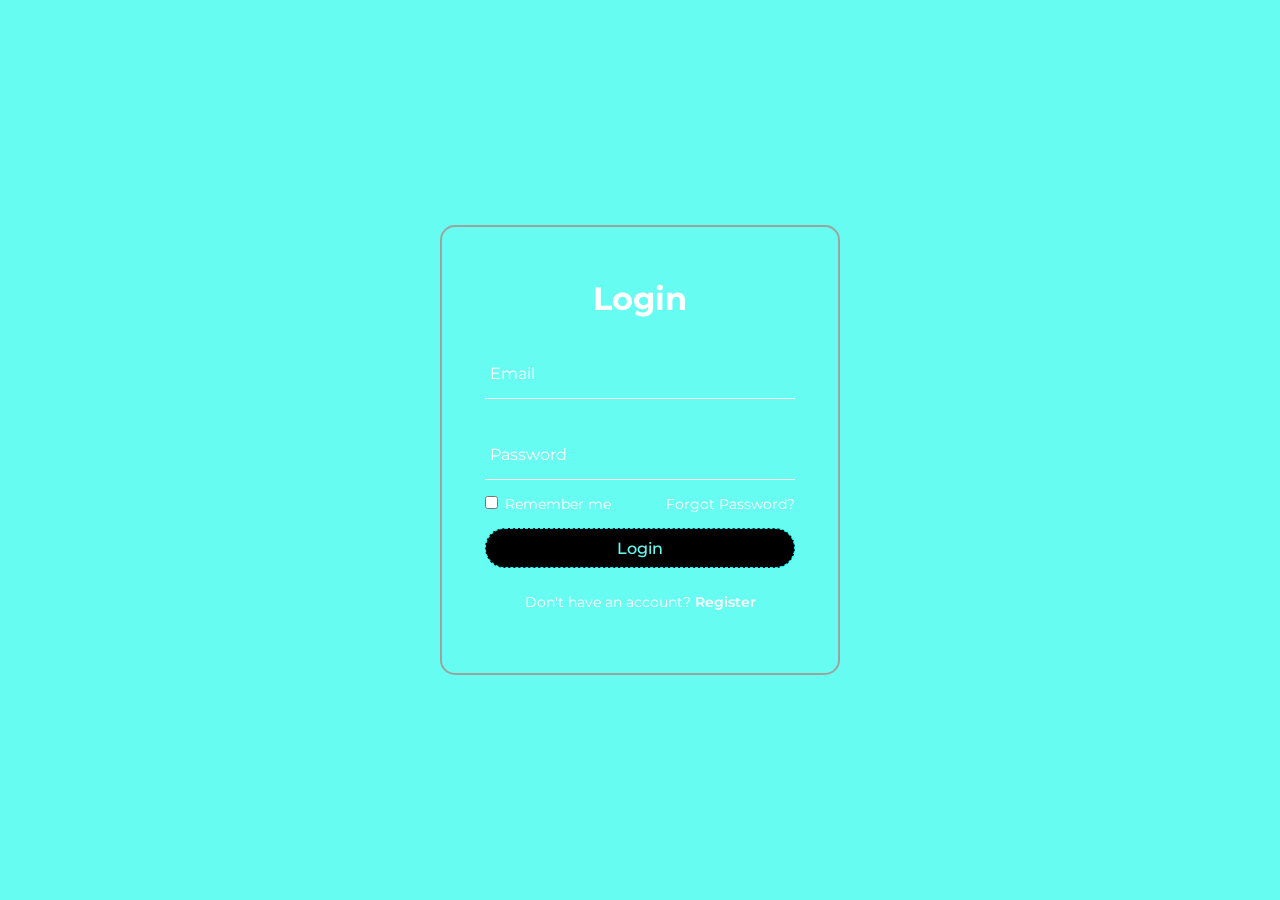
<file: Modern Login Page/index.html>
<!DOCTYPE html>
<html lang="en">
<head>
    <meta charset="UTF-8">
    <meta name="viewport" content="width=device-width, initial-scale=1.0">
    <title> Creative Login page</title>
</head>
<link rel="stylesheet" href="CSS/style.css">
<body>
    <div class="wrapper">

        <div class="login-box">
          <form action="">
            <h2>Login</h2>
      
            <div class="input-box">
              <span class="icon">
                <ion-icon name="mail"></ion-icon>
              </span>
              <input type="email" required>
              <label>Email</label>
            </div>
      
            <div class="input-box">
              <span class="icon">
                <ion-icon name="lock-closed"></ion-icon>
              </span>
              <input type="password" required>
              <label>Password</label>
            </div>
      
            <div class="remember-forgot">
              <label><input type="checkbox"> Remember me</label>
              <a href="#">Forgot Password?</a>
            </div>
      
            <button type="submit">Login</button>
      
            <div class="register-link">
              <p>Don't have an account? <a href="register.html">Register</a></p>
            </div>
          </form>
        </div>
      
      </div>
</body>
</html>
</file>
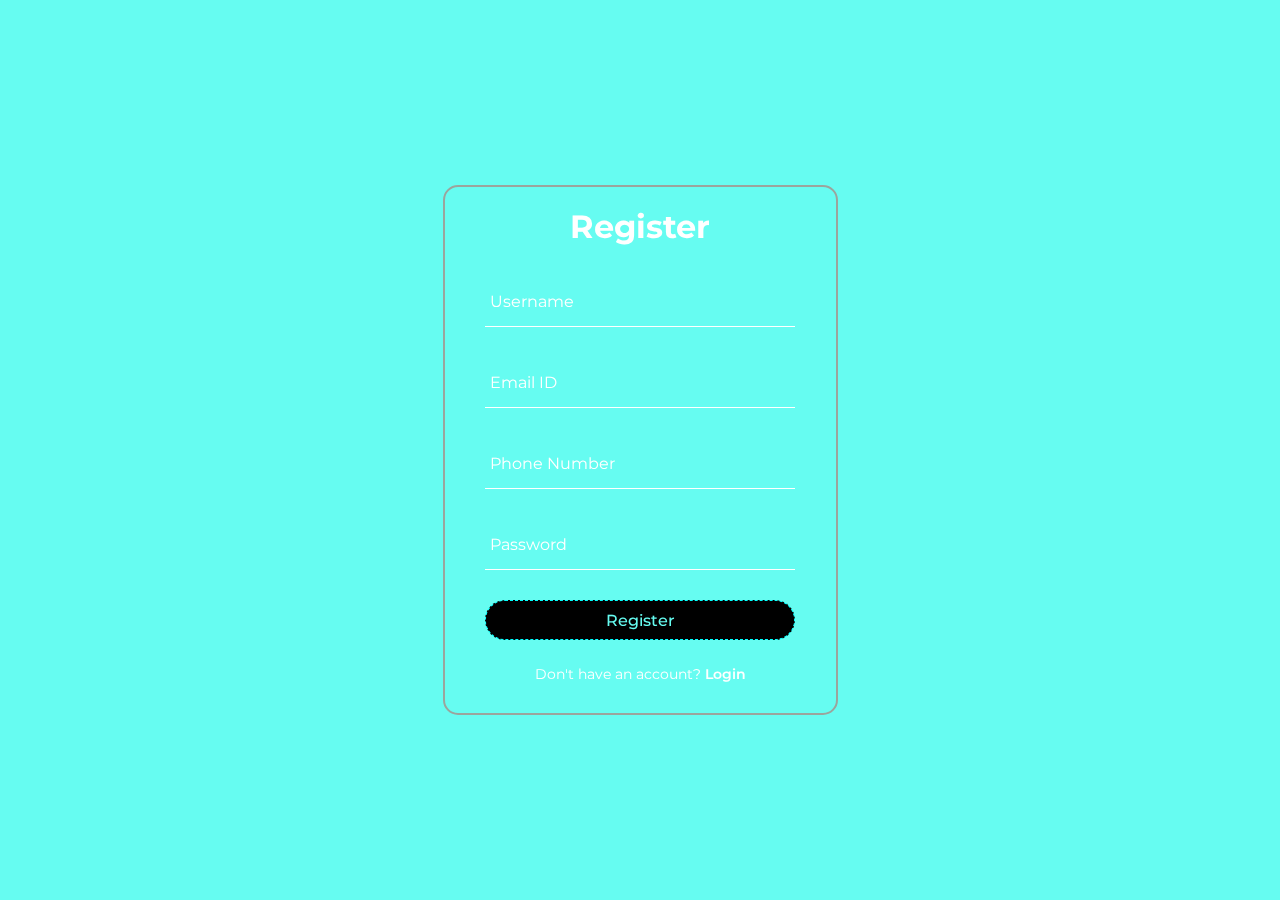
<file: Modern Login Page/register.html>
<!DOCTYPE html>
<html lang="en">
<head>
    <meta charset="UTF-8">
    <meta name="viewport" content="width=device-width, initial-scale=1.0">
    <title> Creative Register Page</title>
</head>
<link rel="stylesheet" href="CSS/register.css">
<body>
    <div class="wrapper2">

        <div class="Register-box">
          <form action="">
            <h3>Register</h3>

            <div class="input-box2">
                <span class="icon">
                  <ion-icon name="Username"></ion-icon>
                </span>
                <input type="text" maxlength="100" required>
                <label>Username</label>
              </div>

            <div class="input-box2">
              <span class="icon">
                <ion-icon name="mail"></ion-icon>
              </span>
              <input type="email" required>
              <label>Email ID</label>
            </div>
             
            <div class="input-box2">
                <span class="icon">
                  <ion-icon name="Phno"></ion-icon>
                </span>
                <input type="num"  maxlength="10" onKeyPress="return numbersonly(event, false)" required>
                <label>Phone Number</label>
              </div>

            <div class="input-box2">
              <span class="icon">
                <ion-icon name="lock-closed"></ion-icon>
              </span>
              <input type="password" required>
              <label>Password</label>
            </div>
      
            <button type="submit">Register</button>
      
            <div class="Login-link">
              <p>Don't have an account? <a href="index.html">Login</a></p>
            </div>
          </form>
        </div>
      
      </div>
</body>
</html>

<script language="javascript">
  function check(f)
  {
  
  if(f.UserName.value.trim()=="")
  {
  alert("This Name field can not be empty");
  f.UserName.focus();
  return false ;
  }
  else if (f.Email.value.trim()=="" || checkemail(f.Email)==false)
  {
  alert("This Email ID field can not be empty");
  f.Email.focus();
  return false ;
  }
  else if (f.Phno.value.trim()=="" || checkmobile(f.Phno)==false)
  {
  alert("This Mobile field can not be empty");
  f.Phno.focus();
  return false ;
  }
  else
  return true;
  }
  </script>
  
  <script type="text/javascript">
  function check1() {
       document.frm.submit()
  }
  </script>
</file>
<file: Modern Login Page/CSS/style.css>
@import url('https://fonts.googleapis.com/css2?family=Montserrat&display=swap');

* {
  margin:0;
  padding:0;
  box-sizing:border-box;
  font-family: 'Montserrat', sans-serif;
}
:root{
  --black-color:#fff;
}

.wrapper {
  display:flex;
  justify-content:center;
  align-items: center;
  height:100vh;
  width:100%;
  background:url('https://i.pinimg.com/originals/09/05/a7/0905a74092fa43fce6218aa48f6a26a4.jpg') no-repeat;
  background-size:cover;
  background-position:center;
  background-color: #66fcf1;
  animation:animateBg 4s linear infinite;
}
@keyframes animateBg {
  100% {
    filter:hue-rotate(360deg);
  }
}
.login-box {
  position: relative;
  width: 400px;
  height: 450px;
  background: transparent;
  border-radius: 15px;
  border: 2px solid rgba(255, 0, 0, 0.349);
  display: flex;
  justify-content: center;
  align-items: center;
  backdrop-filter: blur(15px);
}
h2 {
  font-size:2em;
  color:var(--black-color);
  text-align:center;
}
.input-box {
  position:relative;
  width:310px;
  margin:30px 0;
  border-bottom:1px solid var(--black-color);
}
.input-box label {
  position:absolute;
  top:50%;
  left:5px;
  transform:translateY(-50%);
  font-size:1em;
  color:var(--black-color);
  pointer-events:none;
  transition:.5s;
}
.input-box input:focus  ~ label,
.input-box input:valid  ~ label {
  top:-5px;
}
.input-box input {
  width:100%;
  height:50px;
  background:transparent;
  border:none;
  outline:none;
  font-size:1em;
  color:var(--black-color);
  padding:0 35px 0 5px;
}
.input-box .icon {
  position:absolute;
  right:8px;
  top:50%;
  color: var(--black-color);
  transform: translateY(-50%);
}
.remember-forgot {
  margin:-15px 0 15px;
  font-size:.9em;
  color:var(--black-color);
  display:flex;
  justify-content:space-between;
}
.remember-forgot label input {
  margin-right:3px;
}
.remember-forgot a {
  color:var(--black-color);
  text-decoration:none;
}
.remember-forgot a:hover {
  text-decoration:underline;
}
button {
  width:100%;
  height:40px;
  background-color:#000;
  border:1px dashed aqua;
  border-radius:40px;
  cursor:pointer;
  font-size:1em;
  color:#66fcf1;
  font-weight:500;
}
.register-link {
  font-size:.9em;
  color:var(--black-color);
  text-align:center;
  margin:25px 0 10px;
}
.register-link p a {
  color:var(--black-color);
  text-decoration:none;
  font-weight:600;
}
.register-link p a:hover {
  text-decoration:underline;
}
@media (max-width:500px) {
  .login-box {
    width:100%;
    height:100vh;
    border:none;
    border-radius:0;
  }
  .input-box {
    width:290px;
  }
}
</file>
<file: Modern Login Page/CSS/register.css>
/* Register Page */
@import url('https://fonts.googleapis.com/css2?family=Montserrat&display=swap');

* {
  margin:0;
  padding:0;
  box-sizing:border-box;
  font-family: 'Montserrat', sans-serif;
}
:root{
  --black-color:#fff;
}

.wrapper2 {
    display:flex;
    justify-content:center;
    align-items: center;
    height:100vh;
    width:100%;
    background:url('https://i.pinimg.com/originals/09/05/a7/0905a74092fa43fce6218aa48f6a26a4.jpg') no-repeat;
    background-size:cover;
    background-position:center;
    background-color: #66fcf1;
    animation:animateBg 4s linear infinite;
  }
  @keyframes animateBg {
    100% {
      filter:hue-rotate(360deg);
    }
  }
  .Register-box {
    position: relative;
    width: 395px;
    height: 530px;
    background: transparent;
    border-radius: 15px;
    border: 2px solid rgba(255, 0, 0, 0.349);
    display: flex;
    justify-content: center;
    align-items: center;
    backdrop-filter: blur(15px);
  }
  h3 {
    font-size:2em;
    color:var(--black-color);
    text-align:center;
  }
  .input-box2 {
    position:relative;
    width:310px;
    margin:30px 0;
    border-bottom:1px solid var(--black-color);
  }
  .input-box2 label {
    position:absolute;
    top:50%;
    left:5px;
    transform:translateY(-50%);
    font-size:1em;
    color:var(--black-color);
    pointer-events:none;
    transition:.5s;
  }
  .input-box2 input:focus  ~ label,
  .input-box2 input:valid  ~ label {
    top:-5px;
  }
  .input-box2 input {
    width:100%;
    height:50px;
    background:transparent;
    border:none;
    outline:none;
    font-size:1em;
    color:var(--black-color);
    padding:0 35px 0 5px;
  }
  .input-box2 .icon {
    position:absolute;
    right:8px;
    top:50%;
    color: var(--black-color);
    transform: translateY(-50%);
  }
  button {
    width:100%;
    height:40px;
    background-color:#000;
    border:1px dashed aqua;
    border-radius:40px;
    cursor:pointer;
    font-size:1em;
    color:#66fcf1;
    font-weight:500;
  }
  .Login-link {
    font-size:.9em;
    color:var(--black-color);
    text-align:center;
    margin:25px 0 10px;
  }
  .Login-link p a {
    color:var(--black-color);
    text-decoration:none;
    font-weight:600;
  }
  .Login-link p a:hover {
    text-decoration:underline;
  }
  @media (max-width:500px) {
    .Register-box {
      width:100%;
      height:100vh;
      border:none;
      border-radius:0;
    }
    .input-box2 {
      width:290px;
    }
  }
</file>
